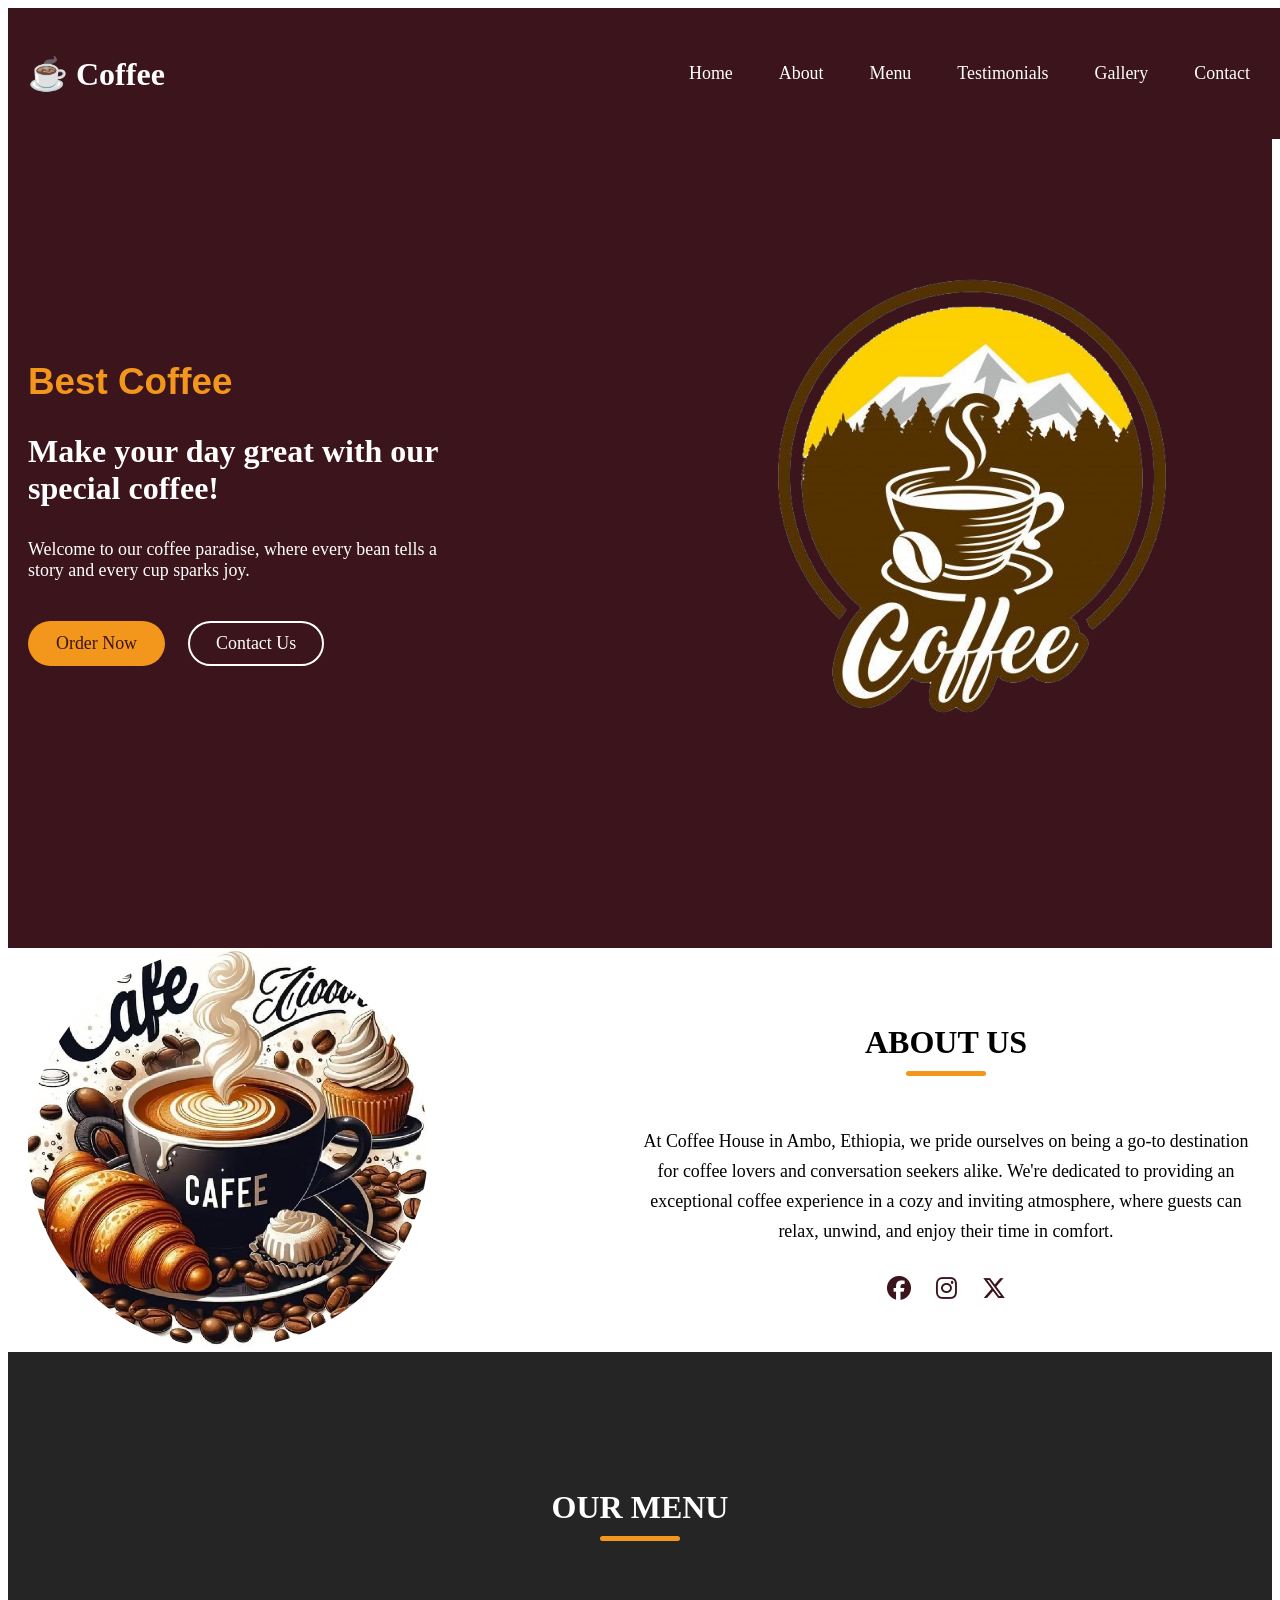
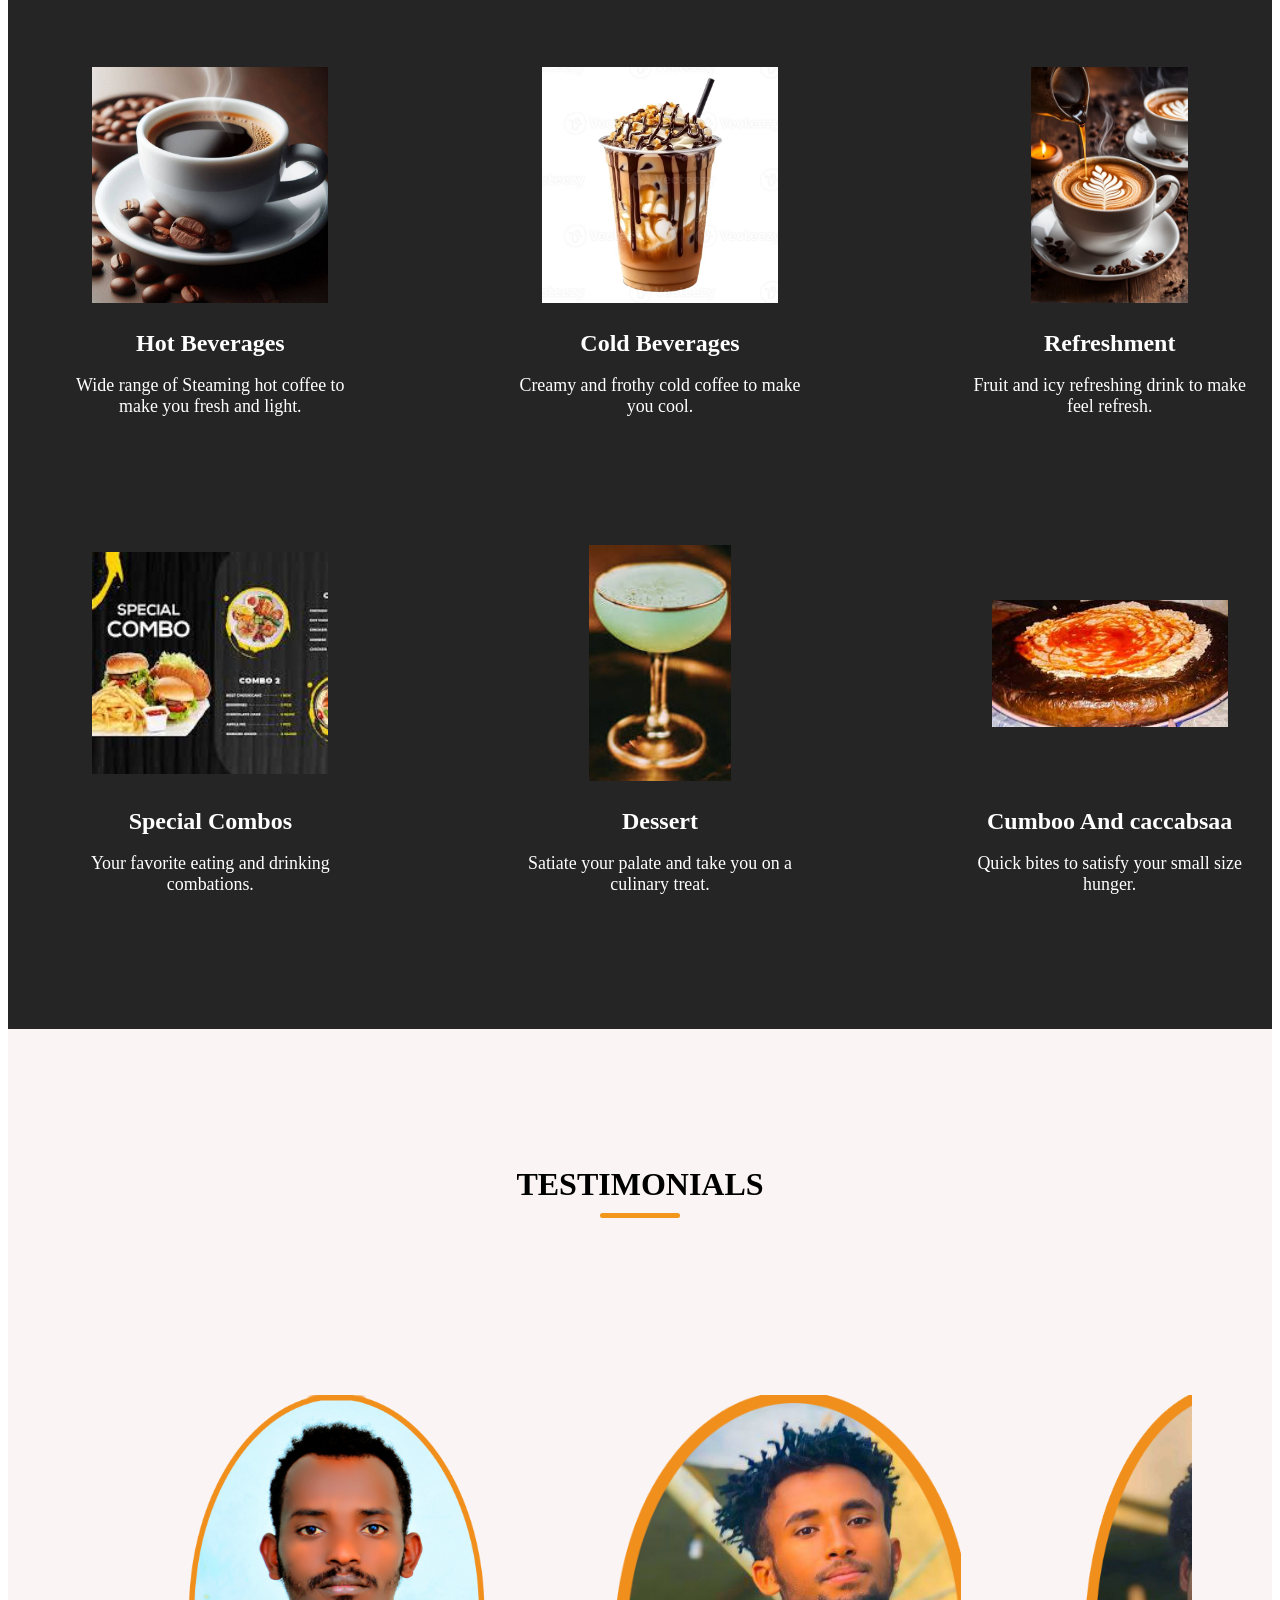
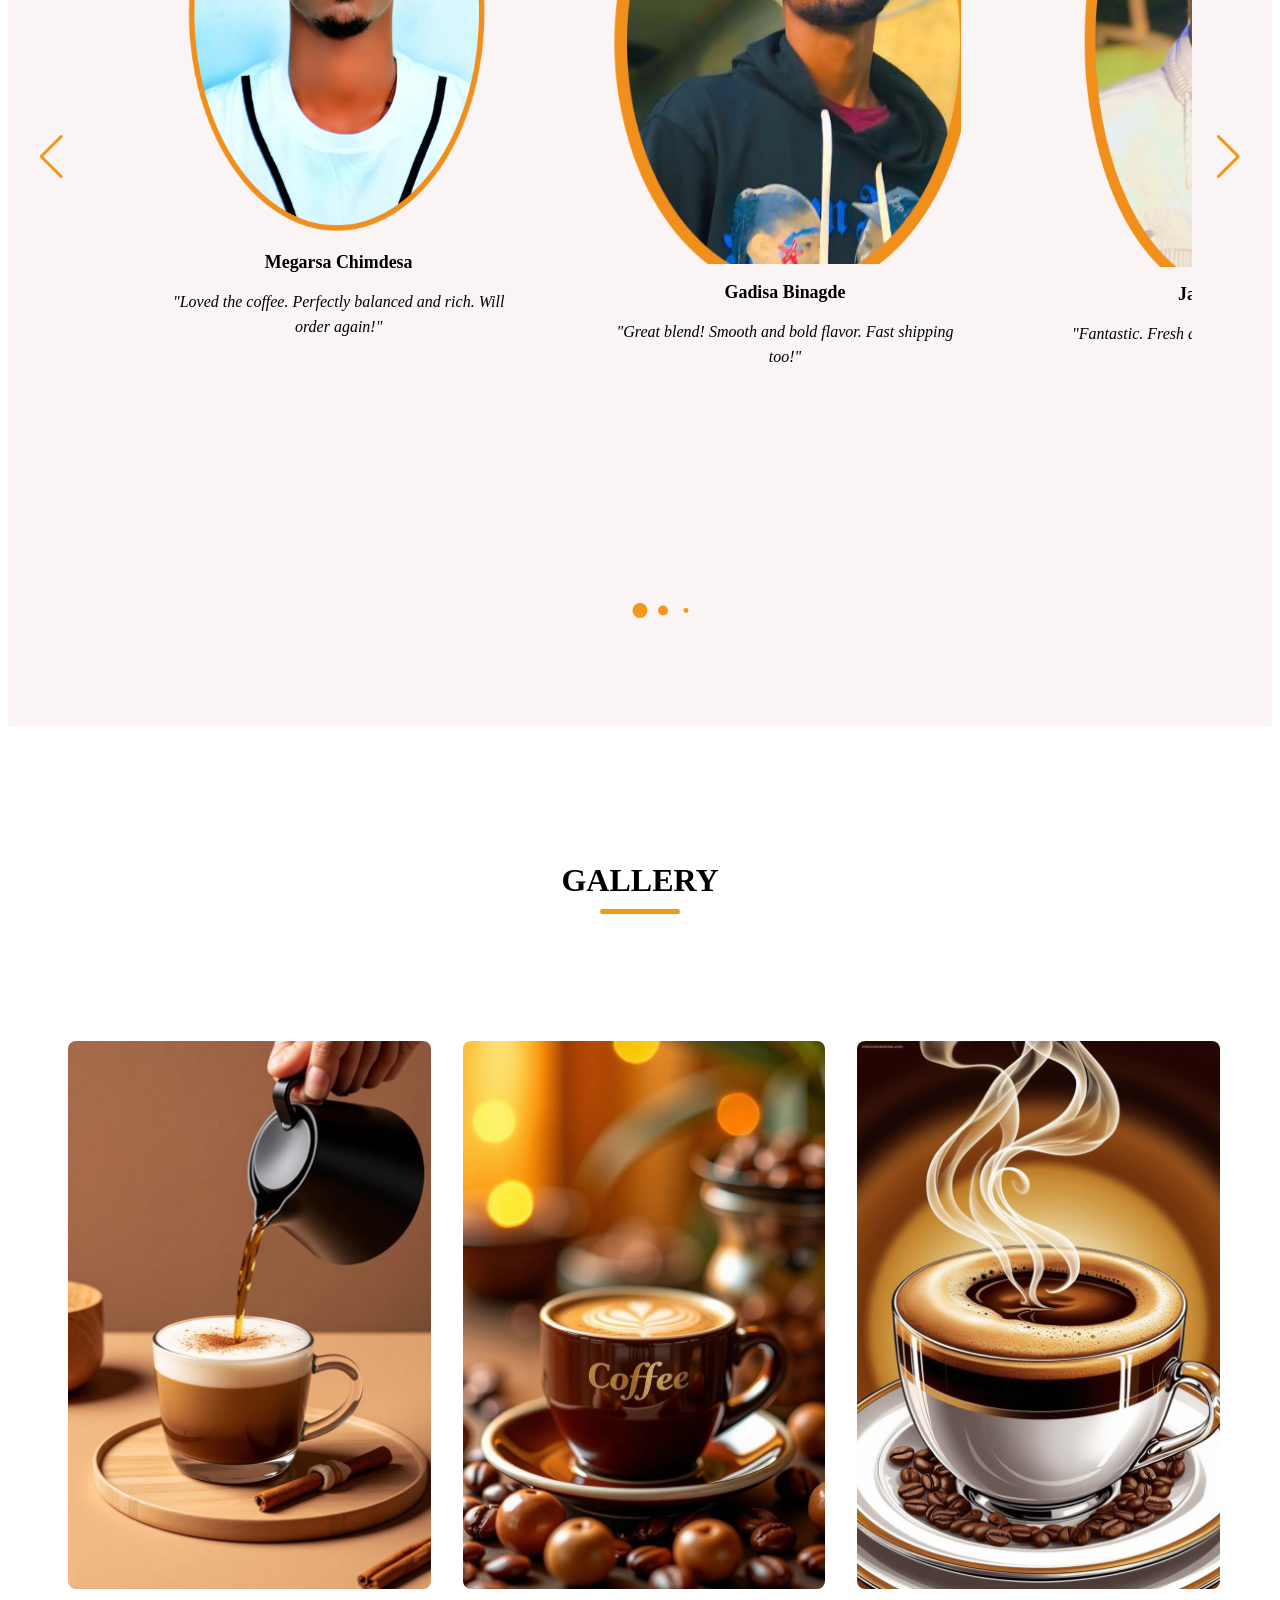
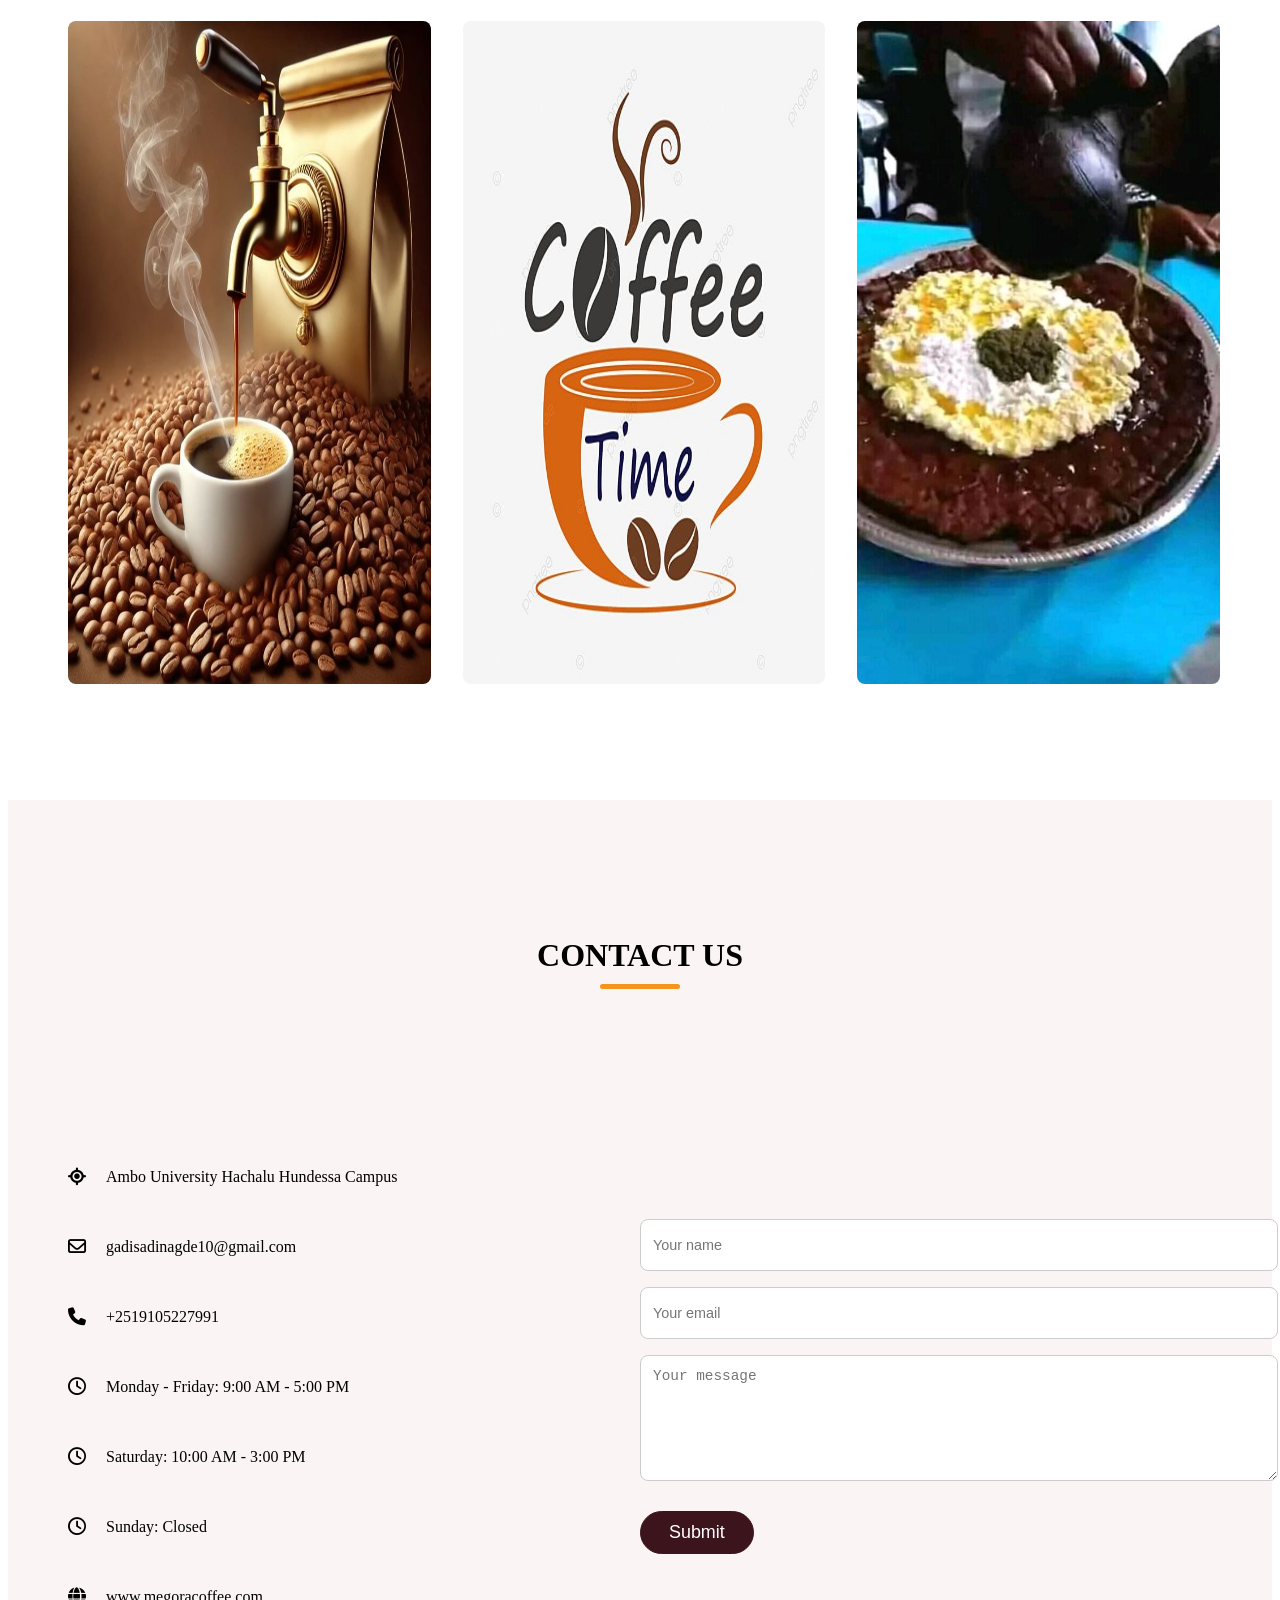
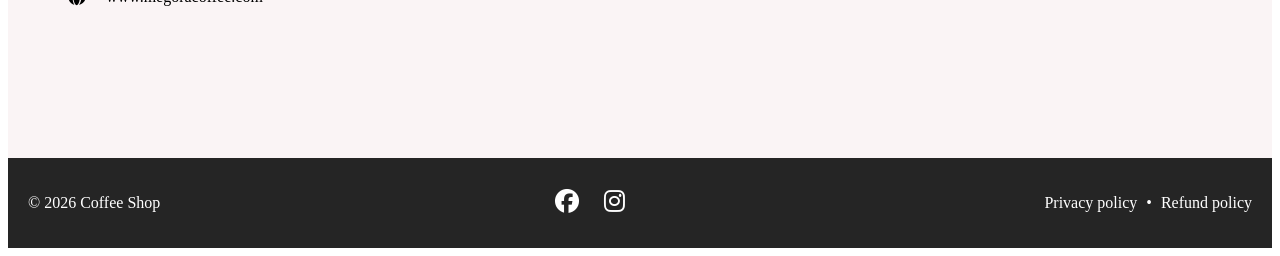
<file: index.html>
<!DOCTYPE html>
<!-- Coding by CodingNepal - youtube.com/@codingnepal -->
<html lang="en">
<head>
<meta charset="UTF-8" />
<meta name="viewport" content="width=device-width, initial-scale=1.0" />
<title>Coffee Website</title>
<!-- Linking Font Awesome for icons -->
<link rel="stylesheet" href="https://cdnjs.cloudflare.com/ajax/libs/font-awesome/6.6.0/css/all.min.css" />
<!-- Linking Swiper CSS -->
<link rel="stylesheet" href="https://cdn.jsdelivr.net/npm/swiper@11/swiper-bundle.min.css" />
<link rel="stylesheet" href="style.css" />
</head>
<body>
<!-- Header / Navbar -->
<header>
<nav class="navbar">
<a href="#" class="nav-logo">
<h2 class="logo-text">☕ Coffee</h2>
</a>
<ul class="nav-menu">
<button id="menu-close-button" class="fas fa-times"></button>
<li class="nav-item">
<a href="#" class="nav-link">Home</a>
</li>
<li class="nav-item">
<a href="#about" class="nav-link">About</a>
</li>
<li class="nav-item">
<a href="#menu" class="nav-link">Menu</a>
</li>
<li class="nav-item">
<a href="#testimonials" class="nav-link">Testimonials</a>
</li>
<li class="nav-item">
<a href="#gallery" class="nav-link">Gallery</a>
</li>
<li class="nav-item">
<a href="#contact" class="nav-link">Contact</a>
</li>
</ul>
<button id="menu-open-button" class="fas fa-bars"></button>
</nav>
</header>
<main>
<!-- Hero section -->
<section class="hero-section">
<div class="section-content">
<div class="hero-details">
<h2 class="title">Best Coffee</h2>
<h3 class="subtitle">Make your day great with our special coffee!</h3>
<p class="description">Welcome to our coffee paradise, where every bean tells a story and every cup sparks joy.</p>
<div class="buttons">
<a href="#" class="button order-now">Order Now</a>
<a href="#contact" class="button contact-us">Contact Us</a>
</div>
</div>
<div class="hero-image-wrapper">
<img src="log1.png" alt="Coffee" class="hero-image" />
</div>
</div>
</section>
<!-- About section -->
<section class="about-section" id="about">
<div class="section-content">
<div class="about-image-wrapper">
<img src="logo.jpg" alt="About" class="about-image" />
</div>
<div class="about-details">
<h2 class="section-title">About Us</h2>
<p class="text">At Coffee House in Ambo, Ethiopia, we pride ourselves on being a go-to destination for coffee lovers and conversation seekers alike. We're dedicated to providing an exceptional coffee experience in a cozy and inviting atmosphere, where guests can relax, unwind, and enjoy their time in comfort.</p>
<div class="social-link-list">
<a href="#" class="social-link"><i class="fa-brands fa-facebook"></i></a>
<a href="#" class="social-link"><i class="fa-brands fa-instagram"></i></a>
<a href="#" class="social-link"><i class="fa-brands fa-x-twitter"></i></a>
</div>
</div>
</div>
</section>
<!-- Menu section -->
<section class="menu-section" id="menu">
<h2 class="section-title">Our Menu</h2>
<div class="section-content">
<ul class="menu-list">
<li class="menu-item">
<img src="hot bevarage.jpg" alt="Hot Beverages" class="menu-image" />
<div class="menu-details">
<h3 class="name">Hot Beverages</h3>
<p class="text">Wide range of Steaming hot coffee to make you fresh and light.</p>
</div>
</li>
<li class="menu-item">
<img src="cold bevarage.jpg" alt="Cold Beverages" class="menu-image" />
<div class="menu-details">
<h3 class="name">Cold Beverages</h3>
<p class="text">Creamy and frothy cold coffee to make you cool.</p>
</div>
</li>
<li class="menu-item">
<img src="refreshment.jpg" alt="Refreshment" class="menu-image" />
<div class="menu-details">
<h3 class="name">Refreshment</h3>
<p class="text">Fruit and icy refreshing drink to make feel refresh.</p>
</div>
</li>
<li class="menu-item">
<img src="combos.jpg" alt="Special Combos" class="menu-image" />

<div class="menu-details">
<h3 class="name">Special Combos</h3>
<p class="text">Your favorite eating and drinking combations.</p>
</div>
</li>
<li class="menu-item">
<img src="dessert.jpg" alt="Dessert" class="menu-image" />
<div class="menu-details">
<h3 class="name">Dessert</h3>
<p class="text">Satiate your palate and take you on a culinary treat.</p>
</div>
</li>
<li class="menu-item">
<img src="cumboo.jpg" alt="cumboo" class="menu-image" />
<div class="menu-details">
<h3 class="name">Cumboo And  caccabsaa  </h3>
<p class="text">Quick bites to satisfy your small size hunger.</p>
</div>
</li>
</ul>
</div>
</section>
<!-- Testimonials section -->
<section class="testimonials-section" id="testimonials">
<h2 class="section-title">Testimonials</h2>
<div class="section-content">
<div class="slider-container swiper">
<div class="slider-wrapper">
<ul class="testimonials-list swiper-wrapper">
<li class="testimonial swiper-slide">
<img src="mage.png" alt="mage" class="mage-image" />
<h3 class="name">Megarsa Chimdesa</h3>
<i class="feedback">"Loved the coffee. Perfectly balanced and rich. Will order again!"</i>
</li>
<li class="testimonial swiper-slide">
<img src="gado.png" alt="gado" class="gado-image" />
<h3 class="name">Gadisa Binagde</h3>
<i class="feedback">"Great blend! Smooth and bold flavor. Fast shipping too!"</i>
</li>
<li class="testimonial swiper-slide">
<img src="jabe.png" alt="jabe" class="jabe" />
<h3 class="name">Jabesa Dereje</h3>
<i class="feedback">"Fantastic. Fresh and aromatic. Quick shipping!"</i>
</li>
<li class="testimonial swiper-slide">
<img src="lami.png" alt="lami" class="lami" />
<h3 class="name">Lemi Kelbesa</h3>
<i class="feedback">"Excellent quality! Fresh beans and quick delivery. Highly recommend."</i>
</li>
<li class="testimonial swiper-slide">
<img src="chala.png" alt="chala" class="chala" />
<h3 class="name">Chala Abdisa</h3>
<i class="feedback">"Best decaf I've tried! Smooth and flavorful. Arrived promptly."</i>
</li>
</ul>
<div class="swiper-pagination"></div>
<div class="swiper-slide-button swiper-button-prev"></div>
<div class="swiper-slide-button swiper-button-next"></div>
</div>
</div>
</div>
</section>
<!-- Gallery section -->
<section class="gallery-section" id="gallery">
<h2 class="section-title">Gallery</h2>
<div class="section-content">
<ul class="gallery-list">
<li class="gallery-item">
<img src="gal1.jpg" alt="Gallery Image" class="gallery-image" />
</li>
<li class="gallery-item">
<img src="gal 2.jpg" alt="Gallery Image" class="gallery-image" />
</li>
<li class="gallery-item">
<img src="gal22.jpg" alt="Gallery Image" class="gallery-image" />
</li>
<li class="gallery-item">
<img src="gal4.jpg" alt="Gallery Image" class="gallery-image" />
</li>
<li class="gallery-item">
<img src="gal5.jpg" alt="Gallery Image" class="gallery-image" />
</li>
<li class="gallery-item">
<img src="gal6.jpg" alt="Gallery Image" class="gallery-image" />
</li>
</ul>
</div>
</section>
<!-- Contact section -->
<section class="contact-section" id="contact">
<h2 class="section-title">Contact Us</h2>
<div class="section-content">
<ul class="contact-info-list">
<li class="contact-info">
<i class="fa-solid fa-location-crosshairs"></i>
<p>Ambo University Hachalu Hundessa Campus</p>
</li>
<li class="contact-info">
<i class="fa-regular fa-envelope"></i>
<p>gadisadinagde10@gmail.com</p>
</li>
<li class="contact-info">
<i class="fa-solid fa-phone"></i>
<p>+2519105227991</p>
</li>
<li class="contact-info">
<i class="fa-regular fa-clock"></i>
<p>Monday - Friday: 9:00 AM - 5:00 PM</p>
</li>
<li class="contact-info">
<i class="fa-regular fa-clock"></i>

<p>Saturday: 10:00 AM - 3:00 PM</p>
</li>
<li class="contact-info">
<i class="fa-regular fa-clock"></i>
<p>Sunday: Closed</p>
</li>
<li class="contact-info">
<i class="fa-solid fa-globe"></i>
<p>www.megoracoffee.com</p>
</li>
</ul>
<form action="#" class="contact-form">
<input type="text" placeholder="Your name" class="form-input" required />
<input type="email" placeholder="Your email" class="form-input" required />
<textarea placeholder="Your message" class="form-input" required></textarea>
<button type="submit" class="button submit-button">Submit</button>
</form>
</div>
</section>
<!-- Footer section -->
<footer class="footer-section">
<div class="section-content">
<p class="copyright-text">© 2026 Coffee Shop</p>
<div class="social-link-list">
<a href="https://www.facebook.com/profile.php?id=61567769859509" class="social-link"><i class="fa-brands fa-facebook"></i></a>
<a href="https://www.instagram.com/gadisadinagde1?igsh=MWYyZHZ6eWh1aWFoNQ==" class="social-link"><i class="fa-brands fa-instagram"></i></a>
<a href="https://t.me/Geeddii10" class="social-link"><i class="fa-brands fa-telegramr"></i></a>
</div>
<p class="policy-text">
<a href="#" class="policy-link">Privacy policy</a>
<span class="separator">•</span>
<a href="#" class="policy-link">Refund policy</a>
</p>
</div>
</footer>
</main>
<!-- Linking Swiper script -->
<script src="https://cdn.jsdelivr.net/npm/swiper@11/swiper-bundle.min.js"></script>
<!-- Linking custom script -->
<script src="script.js"></script>
</body>
</html>
</file>
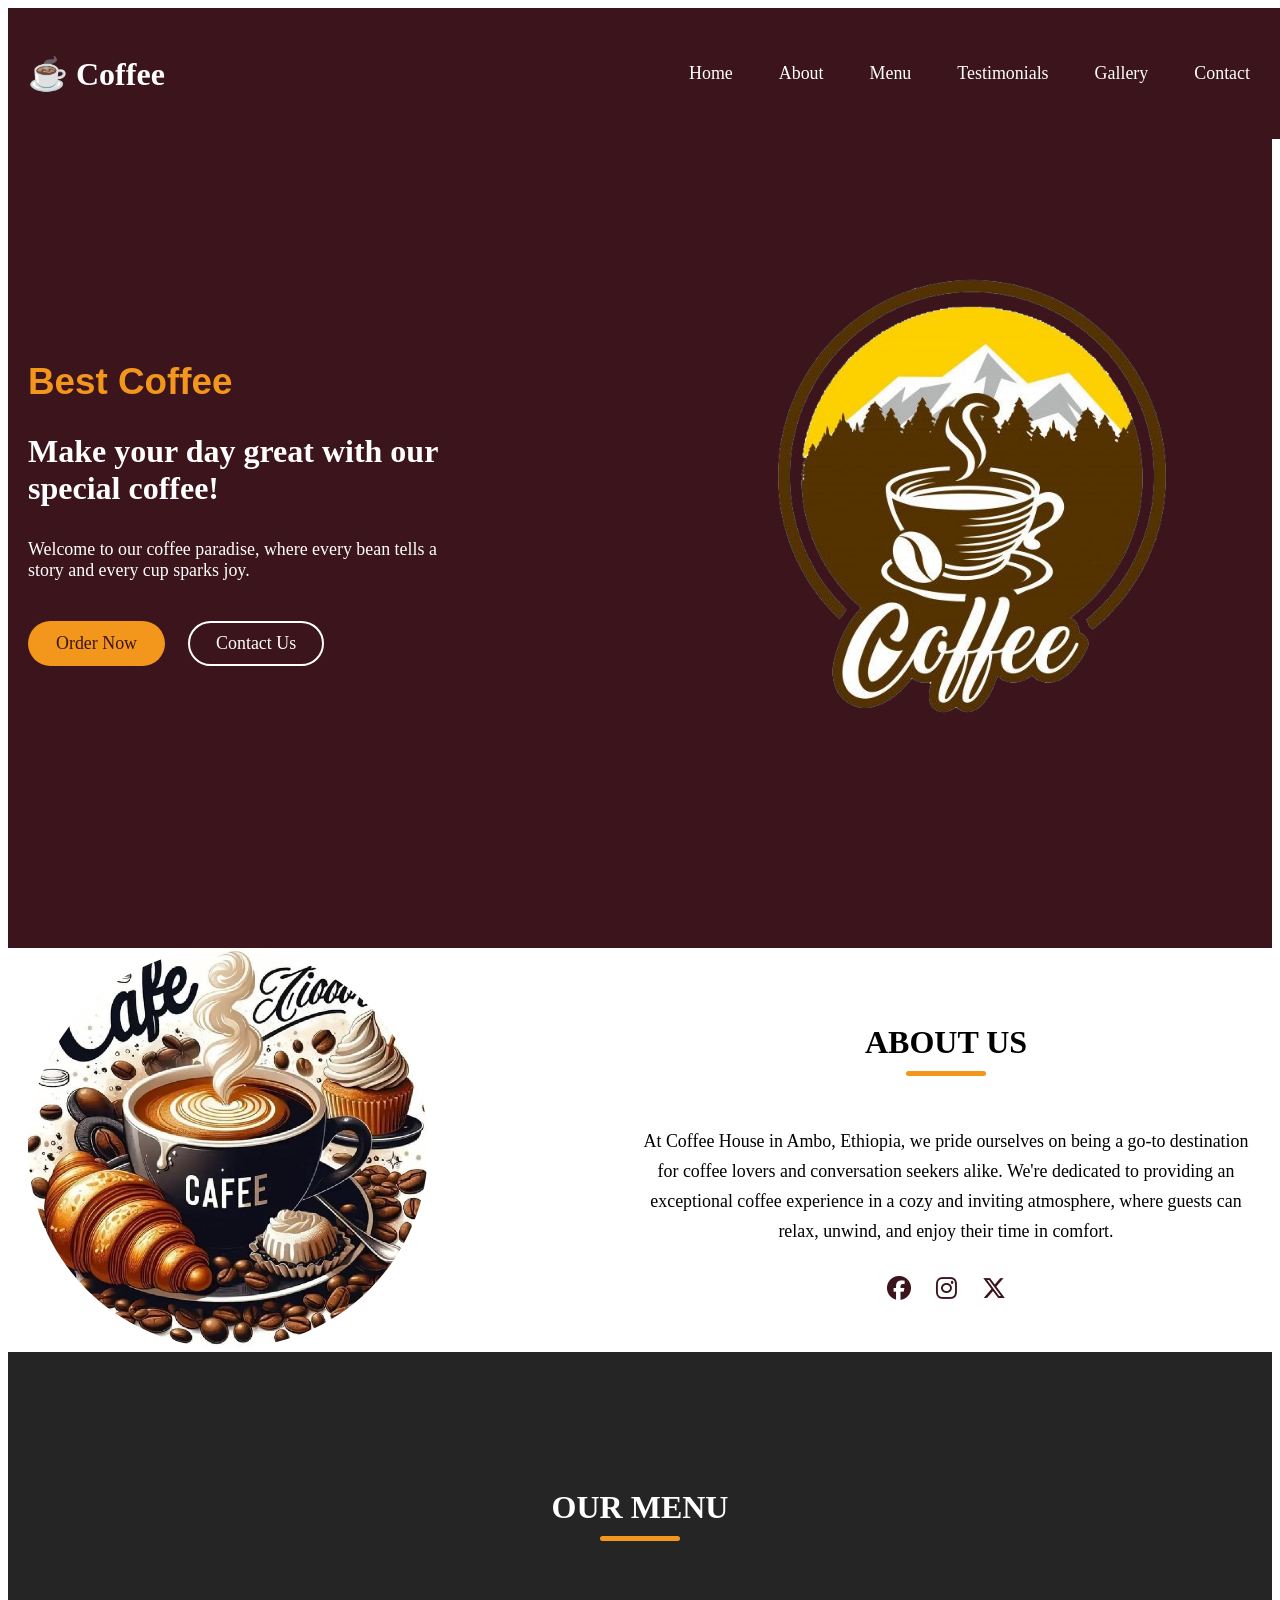
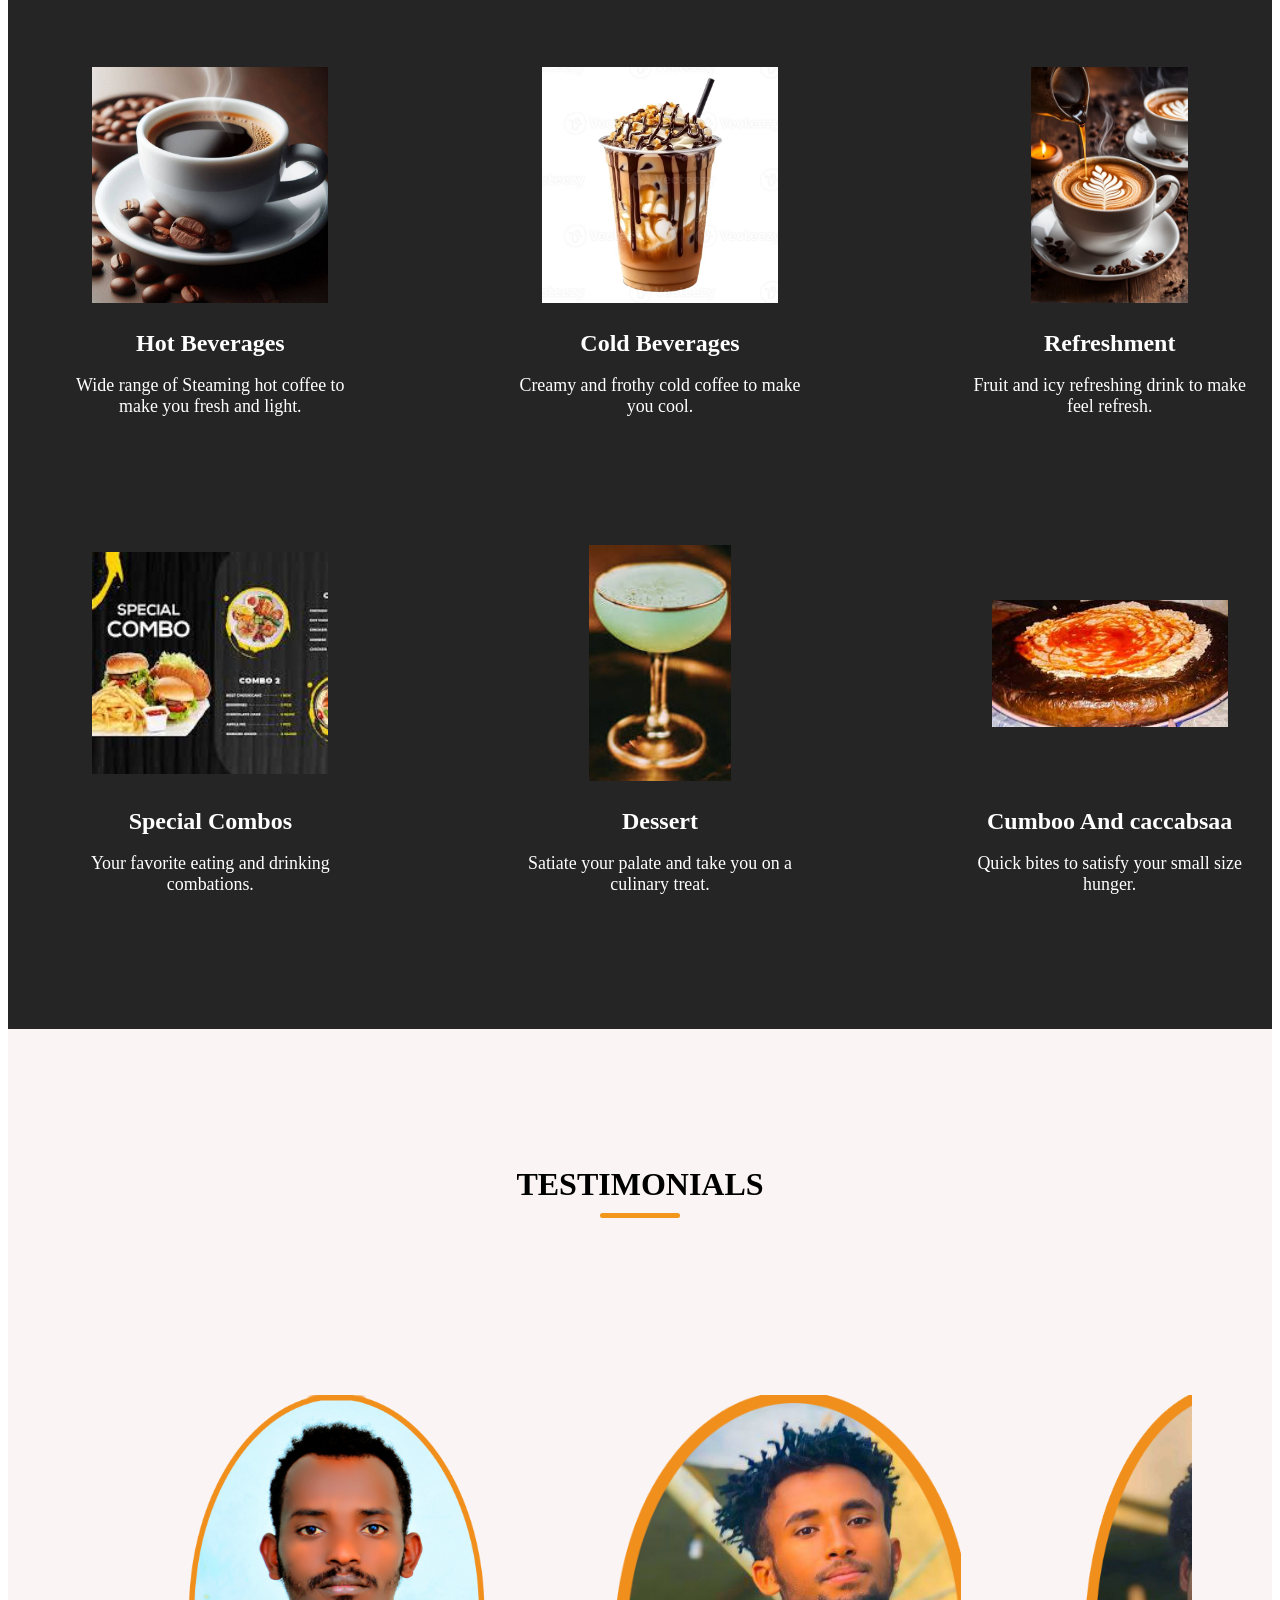
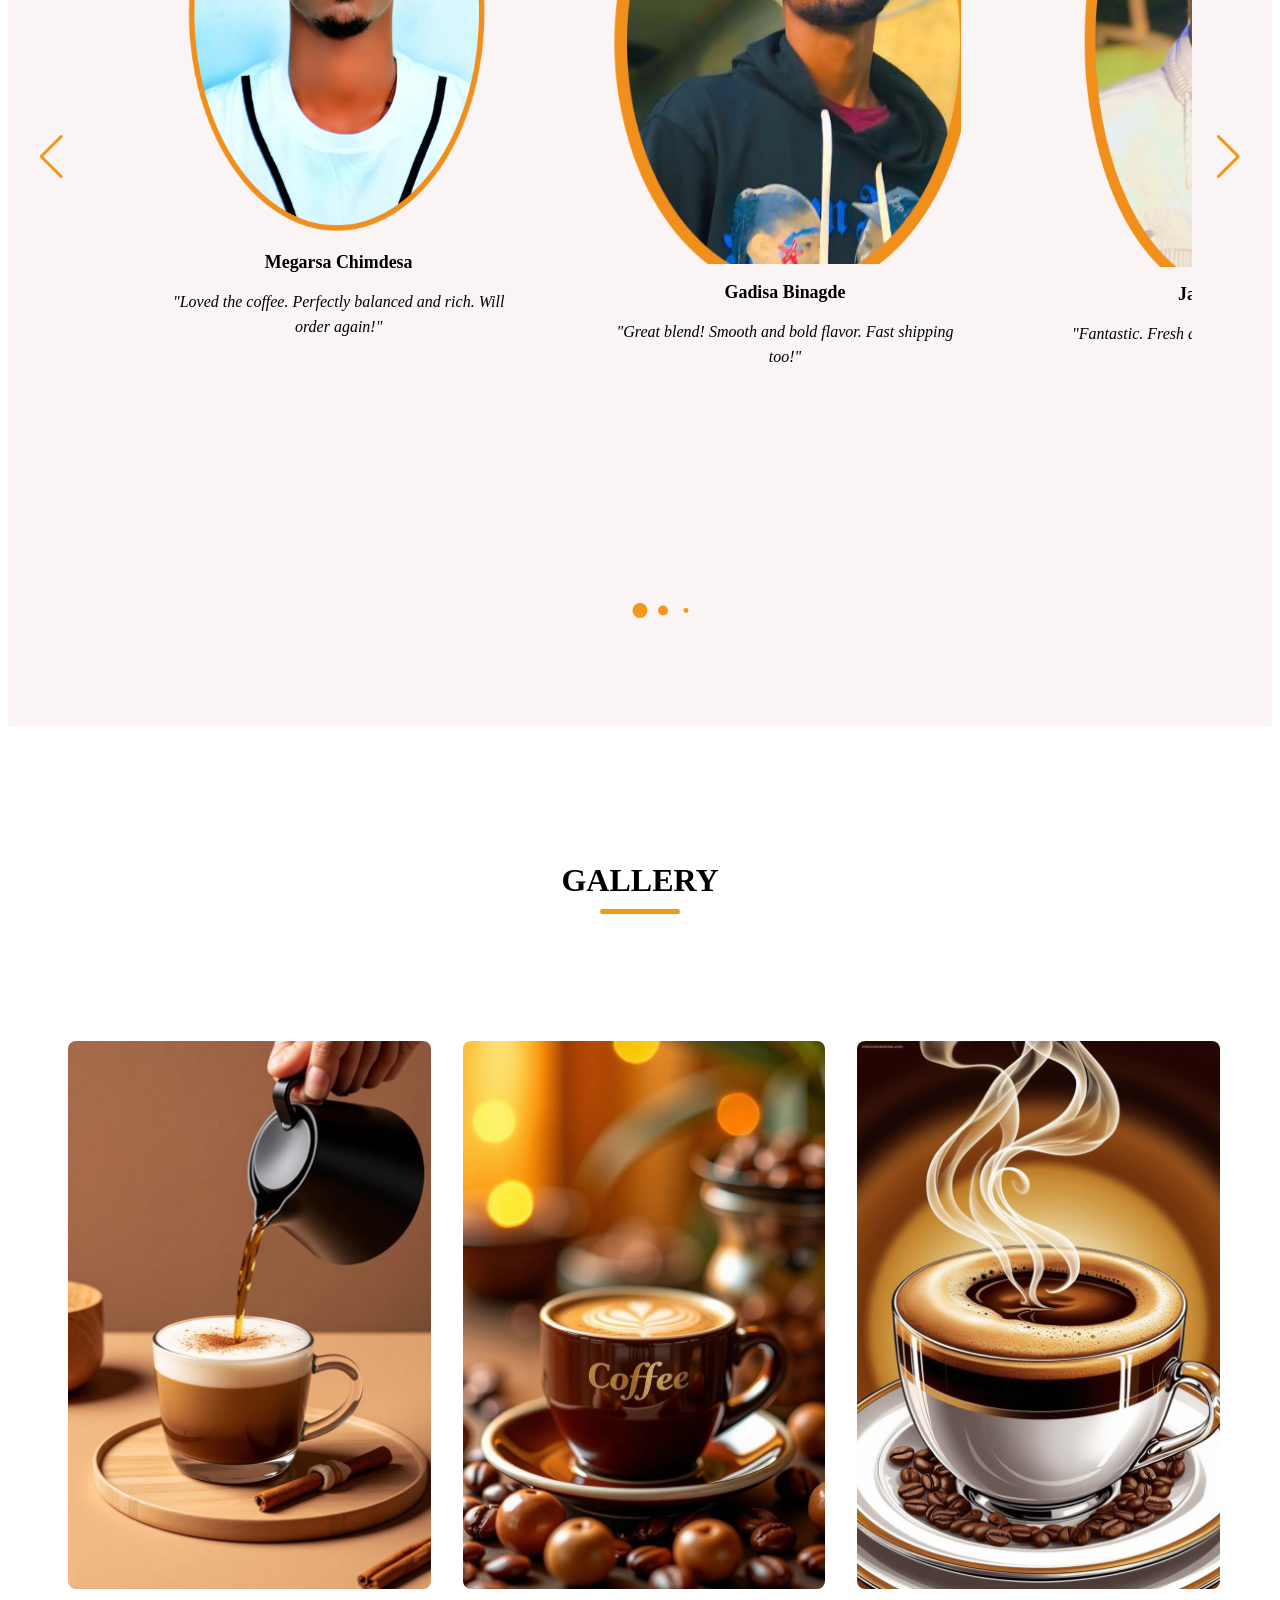
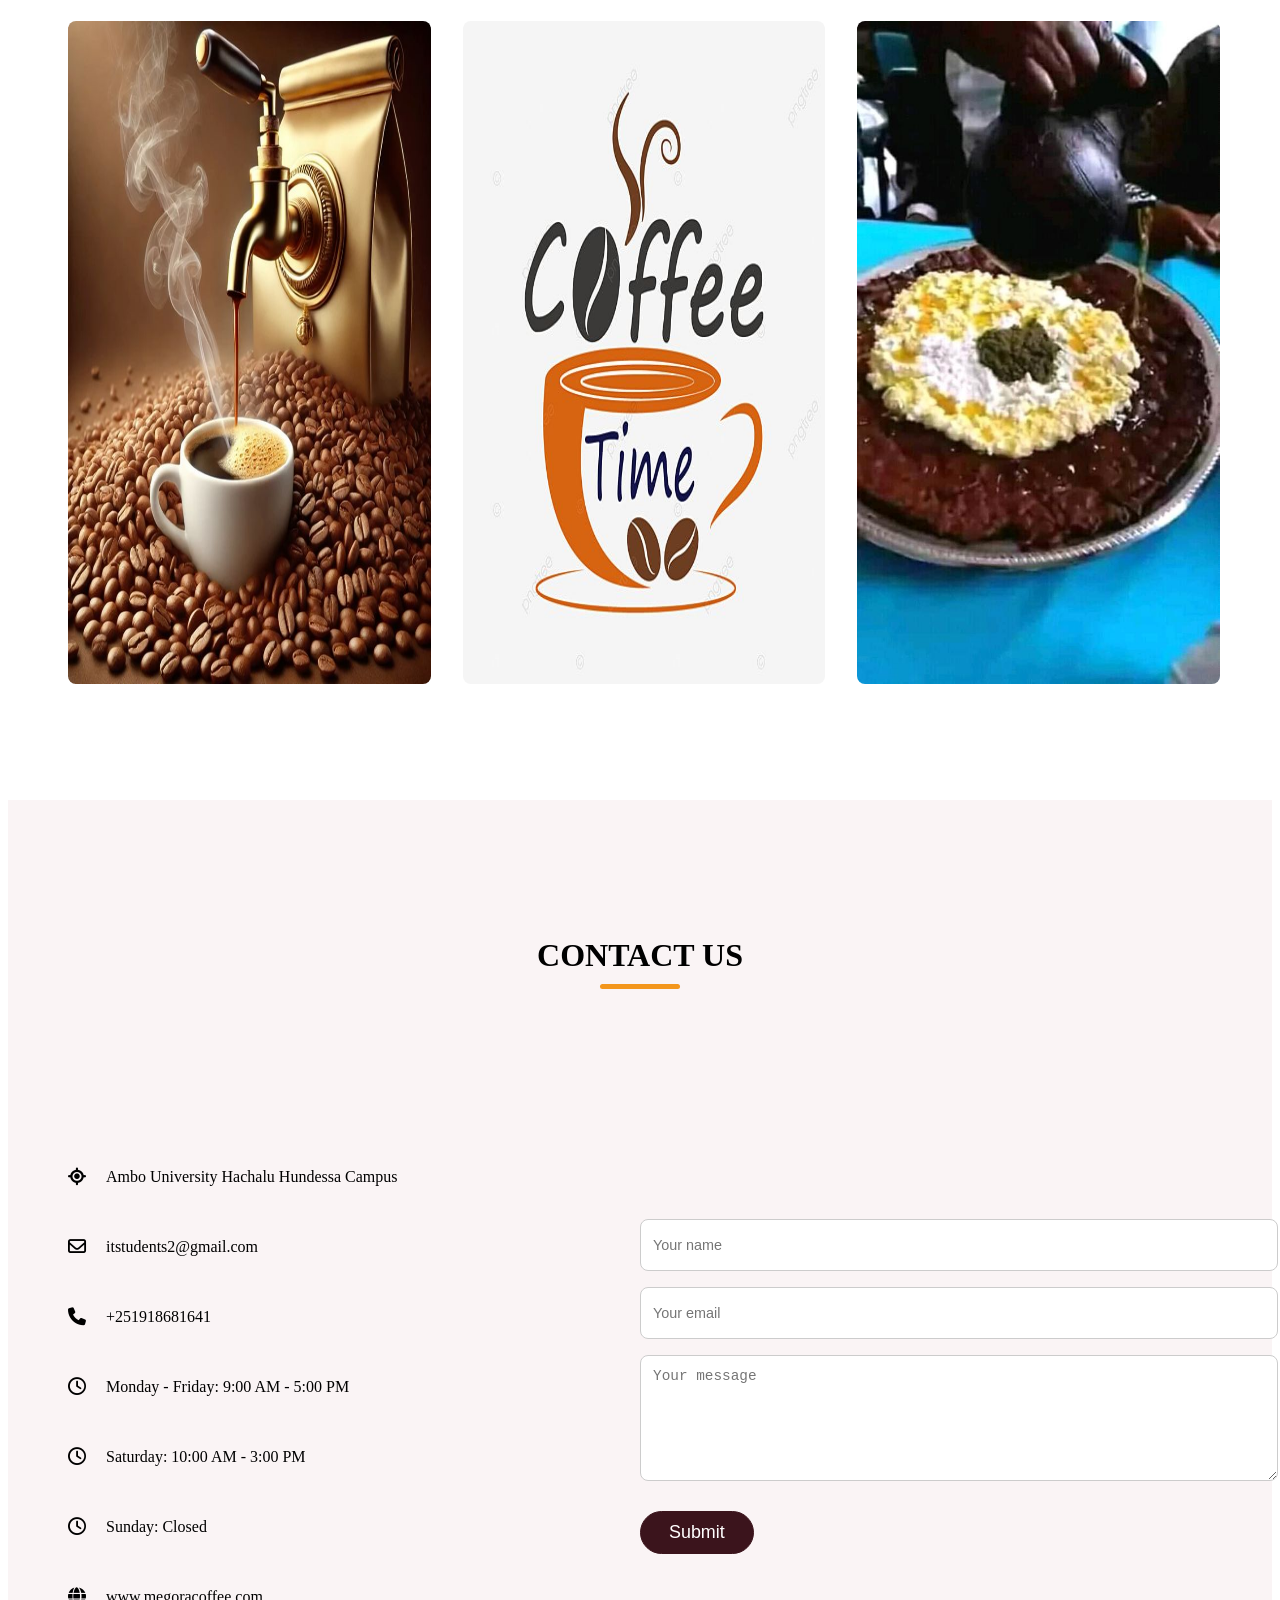
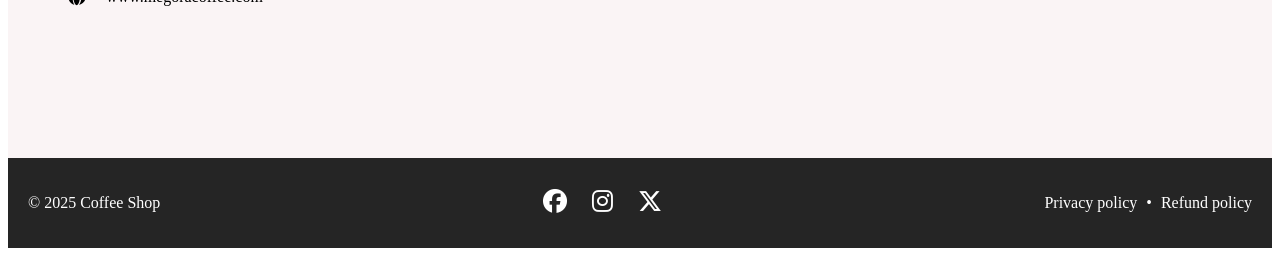
<file: ha.html>
<!DOCTYPE html>
<!-- Coding by CodingNepal - youtube.com/@codingnepal -->
<html lang="en">
<head>
<meta charset="UTF-8" />
<meta name="viewport" content="width=device-width, initial-scale=1.0" />
<title>Coffee Website</title>
<!-- Linking Font Awesome for icons -->
<link rel="stylesheet" href="https://cdnjs.cloudflare.com/ajax/libs/font-awesome/6.6.0/css/all.min.css" />
<!-- Linking Swiper CSS -->
<link rel="stylesheet" href="https://cdn.jsdelivr.net/npm/swiper@11/swiper-bundle.min.css" />
<link rel="stylesheet" href="style.css" />
</head>
<body>
<!-- Header / Navbar -->
<header>
<nav class="navbar">
<a href="#" class="nav-logo">
<h2 class="logo-text">☕ Coffee</h2>
</a>
<ul class="nav-menu">
<button id="menu-close-button" class="fas fa-times"></button>
<li class="nav-item">
<a href="#" class="nav-link">Home</a>
</li>
<li class="nav-item">
<a href="#about" class="nav-link">About</a>
</li>
<li class="nav-item">
<a href="#menu" class="nav-link">Menu</a>
</li>
<li class="nav-item">
<a href="#testimonials" class="nav-link">Testimonials</a>
</li>
<li class="nav-item">
<a href="#gallery" class="nav-link">Gallery</a>
</li>
<li class="nav-item">
<a href="#contact" class="nav-link">Contact</a>
</li>
</ul>
<button id="menu-open-button" class="fas fa-bars"></button>
</nav>
</header>
<main>
<!-- Hero section -->
<section class="hero-section">
<div class="section-content">
<div class="hero-details">
<h2 class="title">Best Coffee</h2>
<h3 class="subtitle">Make your day great with our special coffee!</h3>
<p class="description">Welcome to our coffee paradise, where every bean tells a story and every cup sparks joy.</p>
<div class="buttons">
<a href="#" class="button order-now">Order Now</a>
<a href="#contact" class="button contact-us">Contact Us</a>
</div>
</div>
<div class="hero-image-wrapper">
<img src="log1.png" alt="Coffee" class="hero-image" />
</div>
</div>
</section>
<!-- About section -->
<section class="about-section" id="about">
<div class="section-content">
<div class="about-image-wrapper">
<img src="logo.jpg" alt="About" class="about-image" />
</div>
<div class="about-details">
<h2 class="section-title">About Us</h2>
<p class="text">At Coffee House in Ambo, Ethiopia, we pride ourselves on being a go-to destination for coffee lovers and conversation seekers alike. We're dedicated to providing an exceptional coffee experience in a cozy and inviting atmosphere, where guests can relax, unwind, and enjoy their time in comfort.</p>
<div class="social-link-list">
<a href="#" class="social-link"><i class="fa-brands fa-facebook"></i></a>
<a href="#" class="social-link"><i class="fa-brands fa-instagram"></i></a>
<a href="#" class="social-link"><i class="fa-brands fa-x-twitter"></i></a>
</div>
</div>
</div>
</section>
<!-- Menu section -->
<section class="menu-section" id="menu">
<h2 class="section-title">Our Menu</h2>
<div class="section-content">
<ul class="menu-list">
<li class="menu-item">
<img src="hot bevarage.jpg" alt="Hot Beverages" class="menu-image" />
<div class="menu-details">
<h3 class="name">Hot Beverages</h3>
<p class="text">Wide range of Steaming hot coffee to make you fresh and light.</p>
</div>
</li>
<li class="menu-item">
<img src="cold bevarage.jpg" alt="Cold Beverages" class="menu-image" />
<div class="menu-details">
<h3 class="name">Cold Beverages</h3>
<p class="text">Creamy and frothy cold coffee to make you cool.</p>
</div>
</li>
<li class="menu-item">
<img src="refreshment.jpg" alt="Refreshment" class="menu-image" />
<div class="menu-details">
<h3 class="name">Refreshment</h3>
<p class="text">Fruit and icy refreshing drink to make feel refresh.</p>
</div>
</li>
<li class="menu-item">
<img src="combos.jpg" alt="Special Combos" class="menu-image" />

<div class="menu-details">
<h3 class="name">Special Combos</h3>
<p class="text">Your favorite eating and drinking combations.</p>
</div>
</li>
<li class="menu-item">
<img src="dessert.jpg" alt="Dessert" class="menu-image" />
<div class="menu-details">
<h3 class="name">Dessert</h3>
<p class="text">Satiate your palate and take you on a culinary treat.</p>
</div>
</li>
<li class="menu-item">
<img src="cumboo.jpg" alt="cumboo" class="menu-image" />
<div class="menu-details">
<h3 class="name">Cumboo And  caccabsaa  </h3>
<p class="text">Quick bites to satisfy your small size hunger.</p>
</div>
</li>
</ul>
</div>
</section>
<!-- Testimonials section -->
<section class="testimonials-section" id="testimonials">
<h2 class="section-title">Testimonials</h2>
<div class="section-content">
<div class="slider-container swiper">
<div class="slider-wrapper">
<ul class="testimonials-list swiper-wrapper">
<li class="testimonial swiper-slide">
<img src="mage.png" alt="mage" class="mage-image" />
<h3 class="name">Megarsa Chimdesa</h3>
<i class="feedback">"Loved the coffee. Perfectly balanced and rich. Will order again!"</i>
</li>
<li class="testimonial swiper-slide">
<img src="gado.png" alt="gado" class="gado-image" />
<h3 class="name">Gadisa Binagde</h3>
<i class="feedback">"Great blend! Smooth and bold flavor. Fast shipping too!"</i>
</li>
<li class="testimonial swiper-slide">
<img src="jabe.png" alt="jabe" class="jabe" />
<h3 class="name">Jabesa Dereje</h3>
<i class="feedback">"Fantastic. Fresh and aromatic. Quick shipping!"</i>
</li>
<li class="testimonial swiper-slide">
<img src="lami.png" alt="lami" class="lami" />
<h3 class="name">Lemi Kelbesa</h3>
<i class="feedback">"Excellent quality! Fresh beans and quick delivery. Highly recommend."</i>
</li>
<li class="testimonial swiper-slide">
<img src="chala.png" alt="chala" class="chala" />
<h3 class="name">Chala Abdisa</h3>
<i class="feedback">"Best decaf I've tried! Smooth and flavorful. Arrived promptly."</i>
</li>
</ul>
<div class="swiper-pagination"></div>
<div class="swiper-slide-button swiper-button-prev"></div>
<div class="swiper-slide-button swiper-button-next"></div>
</div>
</div>
</div>
</section>
<!-- Gallery section -->
<section class="gallery-section" id="gallery">
<h2 class="section-title">Gallery</h2>
<div class="section-content">
<ul class="gallery-list">
<li class="gallery-item">
<img src="gal1.jpg" alt="Gallery Image" class="gallery-image" />
</li>
<li class="gallery-item">
<img src="gal 2.jpg" alt="Gallery Image" class="gallery-image" />
</li>
<li class="gallery-item">
<img src="gal22.jpg" alt="Gallery Image" class="gallery-image" />
</li>
<li class="gallery-item">
<img src="gal4.jpg" alt="Gallery Image" class="gallery-image" />
</li>
<li class="gallery-item">
<img src="gal5.jpg" alt="Gallery Image" class="gallery-image" />
</li>
<li class="gallery-item">
<img src="gal6.jpg" alt="Gallery Image" class="gallery-image" />
</li>
</ul>
</div>
</section>
<!-- Contact section -->
<section class="contact-section" id="contact">
<h2 class="section-title">Contact Us</h2>
<div class="section-content">
<ul class="contact-info-list">
<li class="contact-info">
<i class="fa-solid fa-location-crosshairs"></i>
<p>Ambo University Hachalu Hundessa Campus</p>
</li>
<li class="contact-info">
<i class="fa-regular fa-envelope"></i>
<p>itstudents2@gmail.com</p>
</li>
<li class="contact-info">
<i class="fa-solid fa-phone"></i>
<p>+251918681641</p>
</li>
<li class="contact-info">
<i class="fa-regular fa-clock"></i>
<p>Monday - Friday: 9:00 AM - 5:00 PM</p>
</li>
<li class="contact-info">
<i class="fa-regular fa-clock"></i>

<p>Saturday: 10:00 AM - 3:00 PM</p>
</li>
<li class="contact-info">
<i class="fa-regular fa-clock"></i>
<p>Sunday: Closed</p>
</li>
<li class="contact-info">
<i class="fa-solid fa-globe"></i>
<p>www.megoracoffee.com</p>
</li>
</ul>
<form action="#" class="contact-form">
<input type="text" placeholder="Your name" class="form-input" required />
<input type="email" placeholder="Your email" class="form-input" required />
<textarea placeholder="Your message" class="form-input" required></textarea>
<button type="submit" class="button submit-button">Submit</button>
</form>
</div>
</section>
<!-- Footer section -->
<footer class="footer-section">
<div class="section-content">
<p class="copyright-text">© 2025 Coffee Shop</p>
<div class="social-link-list">
<a href="#" class="social-link"><i class="fa-brands fa-facebook"></i></a>
<a href="#" class="social-link"><i class="fa-brands fa-instagram"></i></a>
<a href="#" class="social-link"><i class="fa-brands fa-x-twitter"></i></a>
</div>
<p class="policy-text">
<a href="#" class="policy-link">Privacy policy</a>
<span class="separator">•</span>
<a href="#" class="policy-link">Refund policy</a>
</p>
</div>
</footer>
</main>
<!-- Linking Swiper script -->
<script src="https://cdn.jsdelivr.net/npm/swiper@11/swiper-bundle.min.js"></script>
<!-- Linking custom script -->
<script src="script.js"></script>
</body>
</html>
</file>
<file: style.css>
Gaadddisa En, [5/7/2025 8:36 AM]
/* Google Fonts Link */
@import url('https://fonts.googleapis.com/css2?family=Miniver&family=Poppins:ital,wght@0,400;0,500;0,600;0,700;1,400&display=swap');

* {
  padding: 0;
  margin: 0;
  box-sizing: border-box;
  font-family: "Poppins", sans-serif;
}

:root {
  /* Colors */
  --white-color: #fff;
  --dark-color: #252525;
  --primary-color: #3b141c;
  --secondary-color: #f3961c;
  --light-pink-color: #faf4f5;
  --medium-gray-color: #ccc;

  /* Font size */
  --font-size-s: 0.9rem;
  --font-size-n: 1rem;
  --font-size-m: 1.12rem;
  --font-size-l: 1.5rem;
  --font-size-xl: 2rem;
  --font-size-xxl: 2.3rem;

  /* Font weight */
  --font-weight-normal: 400;
  --font-weight-medium: 500;
  --font-weight-semibold: 600;
  --font-weight-bold: 700;

  /* Border radius */
  --border-radius-s: 8px;
  --border-radius-m: 30px;
  --border-radius-circle: 50%;

  /* Site max width */
  --site-max-width: 1300px;
}

html {
  scroll-behavior: smooth;
}

/* Stylings for whole site */
ul {
  list-style: none;
}

a {
  text-decoration: none;
}

button {
  cursor: pointer;
  background: none;
  border: none;
}

img {
  width: 100%;
}

:where(section, footer) .section-content {
  margin: 0 auto;
  padding: 0 20px;
  max-width: var(--site-max-width);
}

section .section-title {
  text-align: center;
  padding: 60px 0 100px;
  text-transform: uppercase;
  font-size: var(--font-size-xl);
}

section .section-title::after {
  content: "";
  width: 80px;
  height: 5px;
  display: block;
  margin: 10px auto 0;
  background: var(--secondary-color);
  border-radius: var(--border-radius-s);
}

/* Navbar styling */
header {
  z-index: 5;
  width: 100%;
  position: fixed;
  background: var(--primary-color);
}

header .navbar {
  display: flex;
  padding: 20px;
  align-items: center;
  margin: 0 auto;
  justify-content: space-between;
  max-width: var(--site-max-width);
}

.navbar .nav-logo .logo-text {
  color: var(--white-color);
  font-size: var(--font-size-xl);
  font-weight: var(--font-weight-semibold);
}

.navbar .nav-menu {
  gap: 10px;
  display: flex;
}

.navbar .nav-menu .nav-link {
  padding: 10px 18px;
  color: var(--white-color);
  font-size: var(--font-size-m);
  border-radius: var(--border-radius-m);
  transition: 0.3s ease;
}

.navbar .nav-menu .nav-link:hover {
  color: var(--primary-color);
  background: var(--secondary-color);
}

.navbar :where(#menu-open-button, #menu-close-button) {
  display: none;
}

/* Hero section styling */
.hero-section {
  min-height: 100vh;
  background: var(--primary-color);
}

.hero-section .section-content {
  display: flex;
  padding-top: 40px;
  align-items: center;
  min-height: 100vh;
  justify-content: space-between;
}

.hero-section .hero-details {
  color: var(--white-color);
}

.hero-section .hero-details .title {
  font-size: var(--font-size-xxl);
  color: var(--secondary-color);
  font-family: "Miniver", sans-serif;
}

.hero-section .hero-details .subtitle {
  margin-top: 8px;
  max-width: 70%;
  font-size: var(--font-size-xl);
  font-weight: var(--font-weight-semibold);
}

.hero-section .hero-details .description {
  max-width: 70%;
  margin: 24px 0 40px;
  font-size: var(--font-size-m);
}

.hero-section .hero-details .buttons {
  display: flex;
  gap: 23px;
}

.hero-section .hero-details .button {
  padding: 10px 26px;
  display: block;
  border: 2px solid transparent;
  border-radius: var(--border-radius-m);
  background: var(--secondary-color);
  color: var(--primary-color);
  font-size: var(--font-size-m);
  font-weight: var(--font-weight-medium);
  transition: 0.3s ease;
}

.hero-section .hero-details .button:hover,
.hero-section .hero-details .button.contact-us {
  color: var(--white-color);
  border-color: var(--white-color);
  background: transparent;
}

.hero-section .hero-details .button.contact-us:hover {
  color: var(--primary-color);
  background: var(--secondary-color);
  border-color: var(--secondary-color);
}

.hero-section .hero-image-wrapper {
  max-width: 500px;
  margin-right: 30px;
}

Gaadddisa En, [5/7/2025 8:36 AM]
/* About section styling */
.about-section {
  padding: 120px 0;
  background: var(--light-pink-color);
}

.about-section .section-content {
  display: flex;
  gap: 50px;
  align-items: center;
  justify-content: space-between;
}

.about-section .about-image-wrapper .about-image {
  height: 400px;
  width: 400px;
  object-fit: cover;
  border-radius: var(--border-radius-circle);
}

.about-section .about-details {
  max-width: 50%;
}

.about-section .about-details .section-title {
  padding: 0;
}

.about-section .about-details .text {
  line-height: 30px;
  margin: 50px 0 30px;
  text-align: center;
  font-size: var(--font-size-m);
}

.about-section .social-link-list {
  display: flex;
  gap: 25px;
  justify-content: center;
}

.about-section .social-link-list .social-link {
  color: var(--primary-color);
  font-size: var(--font-size-l);
  transition: 0.2s ease;
}

.about-section .social-link-list .social-link:hover {
  color: var(--secondary-color);
}

/* Menu section styling */
.menu-section {
  color: var(--white-color);
  background: var(--dark-color);
  padding: 50px 0 100px;
}

.menu-section .menu-list {
  display: flex;
  gap: 110px;
  flex-wrap: wrap;
  align-items: center;
  justify-content: space-between;
}

.menu-section .menu-list .menu-item {
  display: flex;
  text-align: center;
  flex-direction: column;
  align-items: center;
  justify-content: space-between;
  width: calc(100% / 3 - 110px);
}

.menu-section .menu-list .menu-item .menu-image {
  width: 83%;
  aspect-ratio: 1;
  margin-bottom: 15px;
  object-fit: contain;
}

.menu-section .menu-list .menu-item .name {
  margin: 12px 0;
  font-size: var(--font-size-l);
  font-weight: var(--font-weight-semibold);
}

.menu-section .menu-list .menu-item .text {
  font-size: var(--font-size-m);
}

/* Testimonials section styling */
.testimonials-section {
  padding: 50px 0 100px;
  background: var(--light-pink-color);
}

.testimonials-section .slider-wrapper {
  overflow: hidden;
  margin: 0 60px 50px;
}

.testimonials-section .testimonial {
  user-select: none;
  padding: 35px;
  display: flex;
  flex-direction: column;
  justify-content: center;
  align-items: center;
  text-align: center;
}

.testimonials-section .testimonial .user-image {
  width: 180px;
  height: 180px;
  margin-bottom: 50px;
  object-fit: cover;
  border-radius: var(--border-radius-circle);
}

.testimonials-section .testimonial .name {
  margin-bottom: 16px;
  font-size: var(--font-size-m);
}

.testimonials-section .testimonial .feedback {
  line-height: 25px;
}

.testimonials-section .swiper-pagination-bullet {
  width: 15px;
  height: 15px;
  opacity: 1;
  background: var(--secondary-color);
}

.testimonials-section .swiper-slide-button {
  color: var(--secondary-color);
  margin-top: -50px;
  transition: 0.3s ease;
}

.testimonials-section .swiper-slide-button:hover {
  color: var(--primary-color);
}

/* Gallery section styling */
.gallery-section {
  padding: 50px 0 100px;
}

.gallery-section .gallery-list {
  display: flex;
  gap: 32px;
  flex-wrap: wrap;
}

.gallery-section .gallery-list .gallery-item {
  overflow: hidden;
  border-radius: var(--border-radius-s);
  width: calc(100% / 3 - 32px);
}

.gallery-section .gallery-item .gallery-image {
  width: 100%;
  height: 100%;
  cursor: zoom-in;
  transition: 0.3s ease;
}

.gallery-section .gallery-item:hover .gallery-image {
  transform: scale(1.3);
}

/* Contact section styling */
.contact-section {
  padding: 50px 0 100px;
  background: var(--light-pink-color);
}

.contact-section .section-content {
  display: flex;
  gap: 48px;
  align-items: center;
  justify-content: space-between;
}

.contact-section .contact-info-list .contact-info {
  display: flex;
  gap: 20px;
  margin: 20px 0;
  align-items: center;
}

.contact-section .contact-info-list .contact-info i {
  font-size: var(--font-size-m);
}

.contact-section .contact-form .form-input {
  width: 100%;
  height: 50px;
  padding: 0 12px;
  outline: none;
  margin-bottom: 16px;
  font-size: var(--font-size-s);
  border-radius: var(--border-radius-s);
  border: 1px solid var(--medium-gray-color);
}

.contact-section .contact-form {
  max-width: 50%;
}

.contact-section .contact-form textarea.form-input {
  height: 100px;
  padding: 12px;
  resize: vertical;
}

.contact-section .contact-form .form-input:focus {
  border-color: var(--secondary-color);
}

.contact-section .contact-form .submit-button {
  padding: 10px 28px;
  outline: none;
  margin-top: 10px;
  border: 1px solid var(--primary-color);
  border-radius: var(--border-radius-m);
  background: var(--primary-color);
  color: var(--white-color);
  font-size: var(--font-size-m);
  font-weight: var(--font-weight-medium);
  transition: 0.3s ease;
}

.contact-section .contact-form .submit-button:hover {
  color: var(--primary-color);
  background: transparent;
}

/* Footer section styling */
.footer-section {
  padding: 20px 0;
  background: var(--dark-color);
}

.footer-section .section-content {
  display: flex;
  align-items: center;
  justify-content: space-between;
}

.footer-section :where(.copyright-text, .social-link, .policy-link) {
  color: var(--white-color);
  transition: 0.2s ease;
}

.footer-section .social-link-list {
  display: flex;
  gap: 25px;
}

.footer-section .social-link-list .social-link {
  font-size: var(--font-size-l);
}

.footer-section .social-link-list .social-link:hover,
.footer-section .policy-text .policy-link:hover {
  color: var(--secondary-color);
}

.footer-section .policy-text .separator {
  color: #fff;
  margin: 0 5px;
}

/* Responsive media query code for max width 1024px */
@media screen and (max-width: 1024px) {
  .menu-section .menu-list {
    gap: 60px;
  }

  .menu-section .menu-list .menu-item {
    width: calc(100% / 3 - 60px);
  }

}

/* Responsive media query code for max width 900px */
@media screen and (max-width: 900px) {
  :root {
    --font-size-m: 1rem;
    --font-size-l: 1.3rem;
    --font-size-xl: 1.5rem;
    --font-size-xxl: 1.8rem;
  }

  body.show-mobile-menu {
    overflow: hidden;
  }

  body.show-mobile-menu header::before {
    content: "";
    content: '';
    position: fixed;
    top: 0;
    left: 0;
    height: 100%;
    width: 100%;
    backdrop-filter: blur(5px);
    background: rgba(0, 0, 0, 0.2);
  }

  .navbar :is(#menu-open-button, #menu-close-button) {
    font-size: var(--font-size-l);

    display: block;
  }

  .navbar :is(#menu-open-button, #menu-close-button):hover {
    color: var(--secondary-color) !important;
  }

  .navbar #menu-open-button {
    color: #fff;
  }

  .navbar .nav-menu #menu-close-button {
    position: absolute;
    right: 30px;
    top: 30px;
  }

  .navbar .nav-menu {
    display: block;
    background: #fff;
    position: fixed;
    top: 0;
    left: -300px;
    height: 100%;
    width: 300px;
    display: flex;
    align-items: center;
    flex-direction: column;
    padding-top: 100px;
    transition: left 0.2s ease;
  }

  body.show-mobile-menu .nav-menu {
    left: 0;
  }

  .navbar .nav-menu .nav-link {
    display: block;
    margin-top: 17px;
    padding: 10px 22px;
    color: var(--dark-color);
    font-size: var(--font-size-l);
  }

  .hero-section .section-content {
    text-align: center;
    gap: 50px;
    padding: 30px 20px 20px;
    justify-content: center;
    flex-direction: column-reverse;
  }

  .hero-section .hero-details :is(.subtitle, .description),
  .about-section .about-details,
  .contact-section .contact-form {
    max-width: 100%;
  }

  .hero-section .hero-details .buttons {
    justify-content: center;
  }

  .hero-section .hero-image-wrapper {
    max-width: 270px;
    margin-right: 0;
  }

  .about-section .section-content {
    gap: 70px;
    flex-direction: column-reverse;
  }

  .about-section .about-image-wrapper .about-image {
    width: 100%;
    height: 100%;
    aspect-ratio: 1;
    max-width: 250px;
  }

  .menu-section .menu-list {
    gap: 30px;
  }

.menu-section .menu-list .menu-item {
    width: calc(100% / 2 - 30px);
  }

  .menu-section .menu-list .menu-item .menu-image {
    max-width: 200px;
  }

  .gallery-section .gallery-list {
    gap: 30px;
  }

  .gallery-section .gallery-list .gallery-item {
    width: calc(100% / 2 - 30px);
  }

  .contact-section .section-content {
    align-items: center;
    flex-direction: column-reverse;
  }
}

/* Responsive media query code for max width 640px */
@media screen and (max-width: 640px) {

  .menu-section .menu-list .menu-item,
  .gallery-section .gallery-list .gallery-item {
    width: 100%;
  }

  .menu-section .menu-list {
    gap: 60px;
  }

  .testimonials-section .slider-wrapper {
    margin: 0 0 30px;
  }

  .testimonials-section .swiper-slide-button {
    display: none;
  }

  .footer-section .section-content {
    flex-direction: column;
    gap: 20px;
  }
}
</file>
